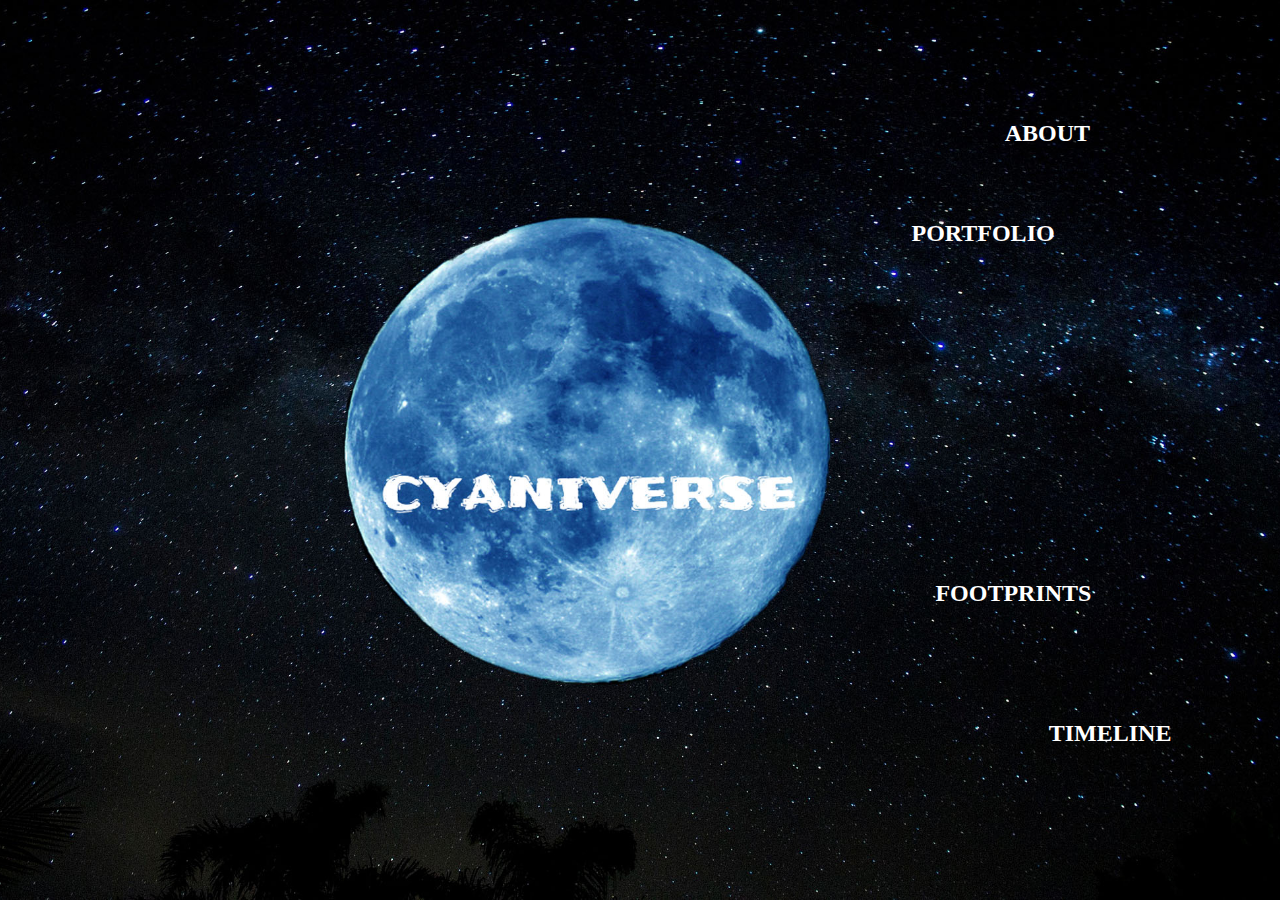
<file: index.html>
<!doctype html>
<html>
<head>
<meta charset="UTF-8">
<title>Untitled Document</title>
<style>
/*html { background:url(background.jpg) no-repeat center center fixed;
	-moz-background-size:cover;
	-webkit-background-size:cover;
	-o-background-size:cover;
	background-size:cover;
}*/
html { background:url(bg4.jpg) no-repeat center center fixed;
	-moz-background-size:cover;
	-webkit-background-size:cover;
	-o-background-size:cover;
	background-size:cover;
}	
	</style>
  
<link href="master.css" rel="stylesheet" type="text/css">
<link href='http://fonts.googleapis.com/css?family=Frijole' rel='stylesheet' type='text/css'>
<link href='http://fonts.googleapis.com/css?family=Freckle+Face' rel='stylesheet' type='text/css'>
</head>

<div id="container">
<body>

<h2>
<div id="cyone"><a href="about.html">ABOUT</a></div>
<div id="cytwo"><a href="portfolio.html">PORTFOLIO</a></div>
<div id="cythree"><a href="footprints.html">FOOTPRINTS</a></div>
<div id="cyfour"><a href="timeline.html">TIMELINE</a></div>
</h2>
</body></div>


</html>
</file>
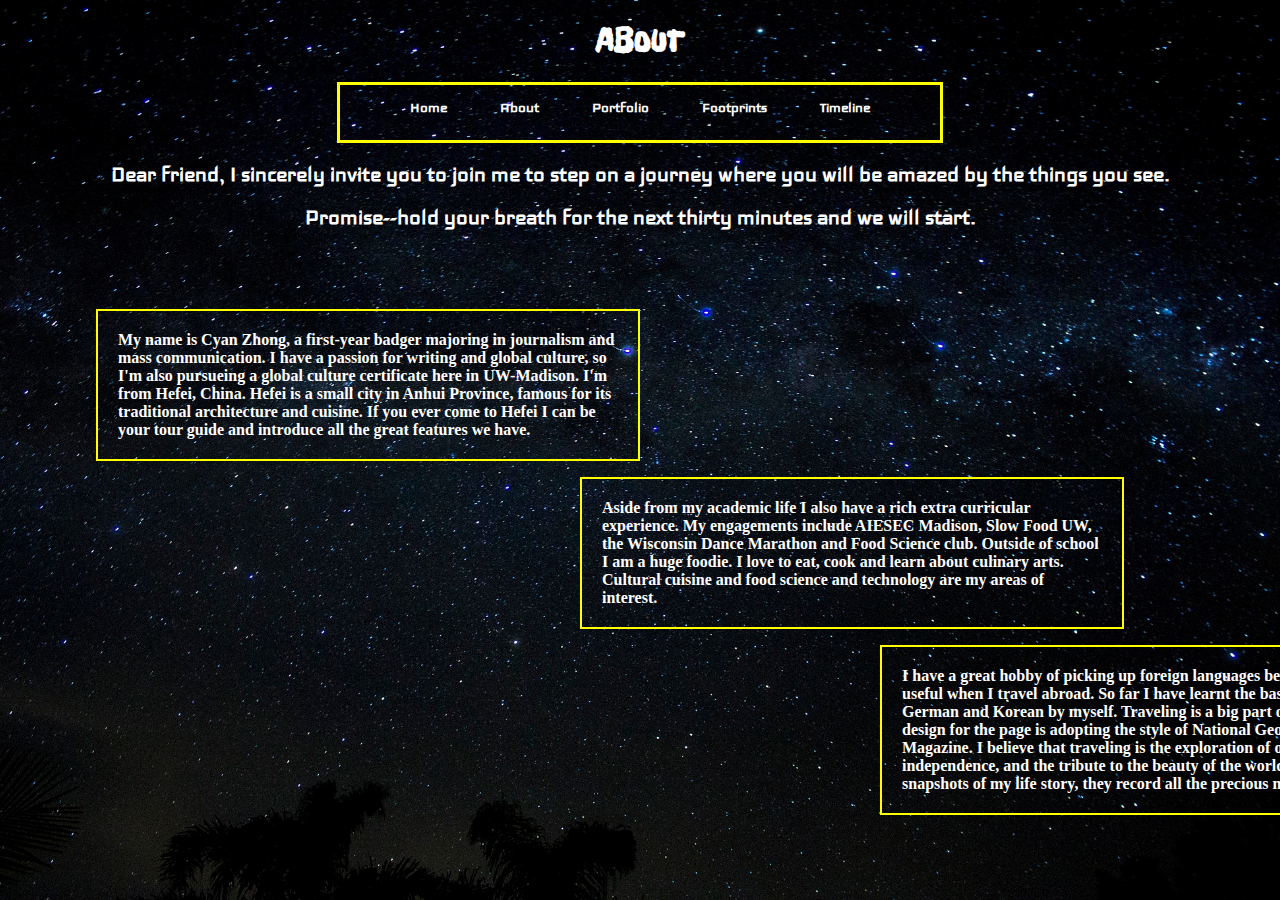
<file: about.html>
<!doctype html>
<html>
<head>
<meta charset="UTF-8">
<title>Untitled Document</title>
<style>
html { background:url(bg2.jpg) no-repeat center center fixed;
	-moz-background-size:cover;
	-webkit-background-size:cover;
	-o-background-size:cover;
	background-size:cover;
}
	
	</style>
<link href="master.css" rel="stylesheet" type="text/css">
<link href='http://fonts.googleapis.com/css?family=Freckle+Face' rel='stylesheet' type='text/css'>
<link href='http://fonts.googleapis.com/css?family=Iceland' rel='stylesheet' type='text/css'>
</head>

<div id="container">
<body>
<h1>ABOUT</h1>
<nav> 
  <ul>
    <li><a href="cyan.html"><b>Home</b></a></li>
    <li><b><a href="about.html"><b>About</a></b></li>
    <li><b><a href="portfolio.html"><b>Portfolio</b></a></li>
    <li><a href="footprints.html"><b>Footprints</b></a></li>
    <li><a href="timeline.html"><b>Timeline</b></a></li>
     
   </ul>
</nav>
 <!--This is my navigation bar.-->
 <h2>
 Dear friend, I sincerely invite you to join me to step on a journey where you will be amazed by the things you see.</h2>
 <h2>Promise--hold your breath for the next thirty minutes and we will start.</h2>
<div id="abone">
My name is Cyan Zhong, a first-year badger majoring in journalism and mass communication. 
I have a passion for writing and global culture, so I'm also pursueing a global culture certificate here in UW-Madison. I'm from Hefei, China. Hefei is a small city in Anhui Province, famous for its traditional architecture and cuisine. If you ever come to Hefei I can be your tour guide and introduce all the great features we have. 
</div><blockquote>

<div id="abtwo">
Aside from my academic life I also have a rich extra curricular experience. My engagements include AIESEC Madison, Slow Food UW, the Wisconsin Dance Marathon and Food Science club.
Outside of school I am a huge foodie. I love to eat, cook and learn about culinary arts. Cultural cuisine and food science and technology are my areas of interest.
</div></blockquote>

<blockquote>
<div id="abthree">
I have a great hobby of picking up foreign languages because they will be useful when I travel abroad. So far I have learnt the basics of Spanish, German and Korean by myself. Traveling is a big part of my life, and my design for the page is adopting the style of National Geographic Magazine. I believe that traveling is the exploration of one's spiritual independence, and the tribute to the beauty of the world.On the right are snapshots of my life story, they record all the precious memories.</div></blockquote>


</body></div>
</html>
</file>
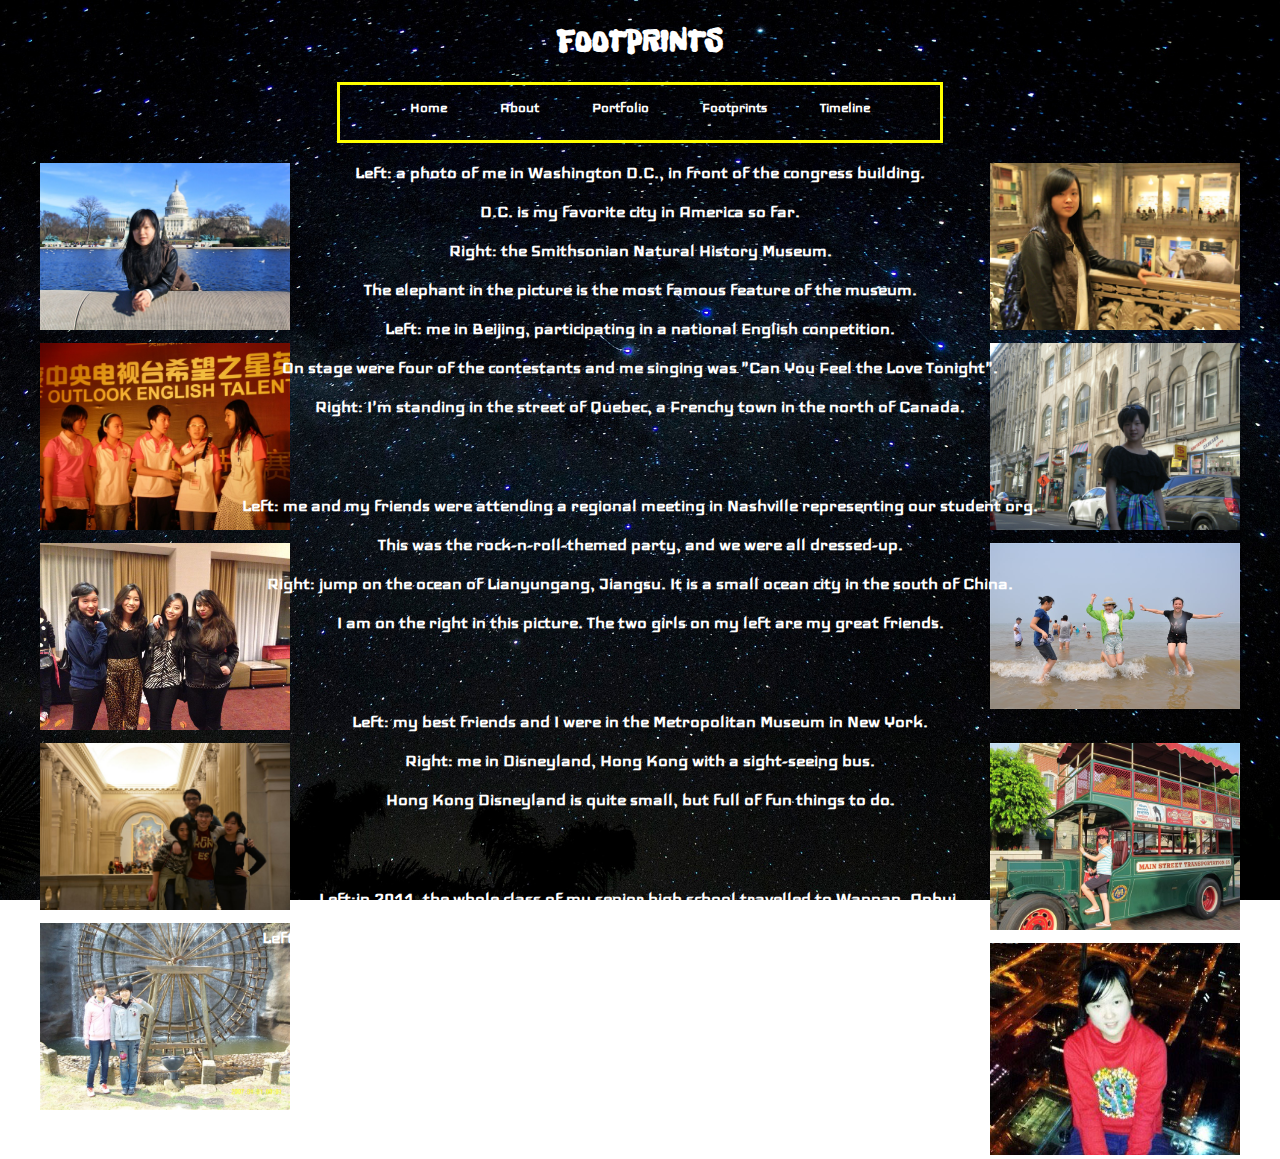
<file: footprints.html>
<!doctype html>
<html>
<head>
<meta charset="UTF-8">
<title>Untitled Document</title>
<style>
html { background:url(bg2.jpg) no-repeat center center fixed;
	-moz-background-size:cover;
	-webkit-background-size:cover;
	-o-background-size:cover;
	background-size:cover;
}
	
	</style>
<link href="master.css" rel="stylesheet" type="text/css">
<link href='http://fonts.googleapis.com/css?family=Freckle+Face' rel='stylesheet' type='text/css'>
<link href='http://fonts.googleapis.com/css?family=Iceland' rel='stylesheet' type='text/css'>
</head>
<div id="container">
<body>
<h1>FOOTPRINTS</h1>
<nav> 
  <ul>
    <li><a href="cyan.html"><b>Home</b></a></li>
    <li><b><a href="about.html"><b>About</a></b></li>
    <li><b><a href="portfolio.html"><b>Portfolio</b></a></li>
    <li><a href="footprints.html"><b>Footprints</b></a></li>
    <li><a href="timeline.html"><b>Timeline</b></a></li>
     
   </ul>
</nav>
 <!--This is my navigation bar.-->

 <div id="ftdc"><img src="dc2.jpg" width="250"></div>
 <div id="ftele"><img src="ele.jpg" width="250"></div>
 <div id="ftsing"><img src="sing.jpeg" width="250"></div>
 <div id="ftqbc"><img src="qbc.jpeg" width="250"></div>
 <div id="ftroks"><img src="roks.jpg" width="250"></div>
 <div id="ftsea"><img src="sea.jpg" width="250"></div>
 <div id="ftgang"><img src="gang.jpg" width="250"></div>
 <div id="fttrain"><img src="train.jpeg" width="250"></div>
 <div id="ftwn"><img src="wn.jpeg" width="250"></div>
 <div id="ftsky"><img src="sky.jpg" width="250"></div>
 
<p>Left: a photo of me in Washington D.C., in front of the congress building. 
<p>D.C. is my favorite city in America so far.</p>
<div id="ftsm"><p> Right: the Smithsonian Natural History Museum.</p>
<p>The elephant in the picture is the most famous feature of the museum.</div>
<blockquote>
<p>Left: me in Beijing, participating in a national English conpetition.</p>
<p>On stage were four of the contestants and me singing was "Can You Feel the Love Tonight".</p>
<div id="ftjp"><p>Right: I'm standing in the street of Quebec, a Frenchy town in the north of Canada.</p>

<div id="ftnas"><p>Left: me and my friends were attending a regional meeting in Nashville representing our student org.</p>
<p>This was the rock-n-roll-themed party, and we were all dressed-up.</p></div>
<div id="ftwater"><p>Right: jump on the ocean of Lianyungang, Jiangsu. It is a small ocean city in the south of China.</p>
<p>I am on the right in this picture. The two girls on my left are my great friends.</p></div>

<div id="ftgang4"><p>Left: my best friends and I were in the Metropolitan Museum in New York.</p></div>
<div id="ftbus"><p>Right: me in Disneyland, Hong Kong with a sight-seeing bus.</p>
<p>Hong Kong Disneyland is quite small, but full of fun things to do.</p></div>
<div id="ftwnn"><p>Left:in 2011, the whole class of my senior high school travelled to Wannan, Anhui.</p>
<p>Left: my friend and I got lost from the big team, but accidentally discovered this beautiful world.</p></div>
<div id="ftchi"><p>Right: this was me sitting on the skydeck in Chicago, last Thanksgiving.</p></div>
</body></div>
</html>
</file>
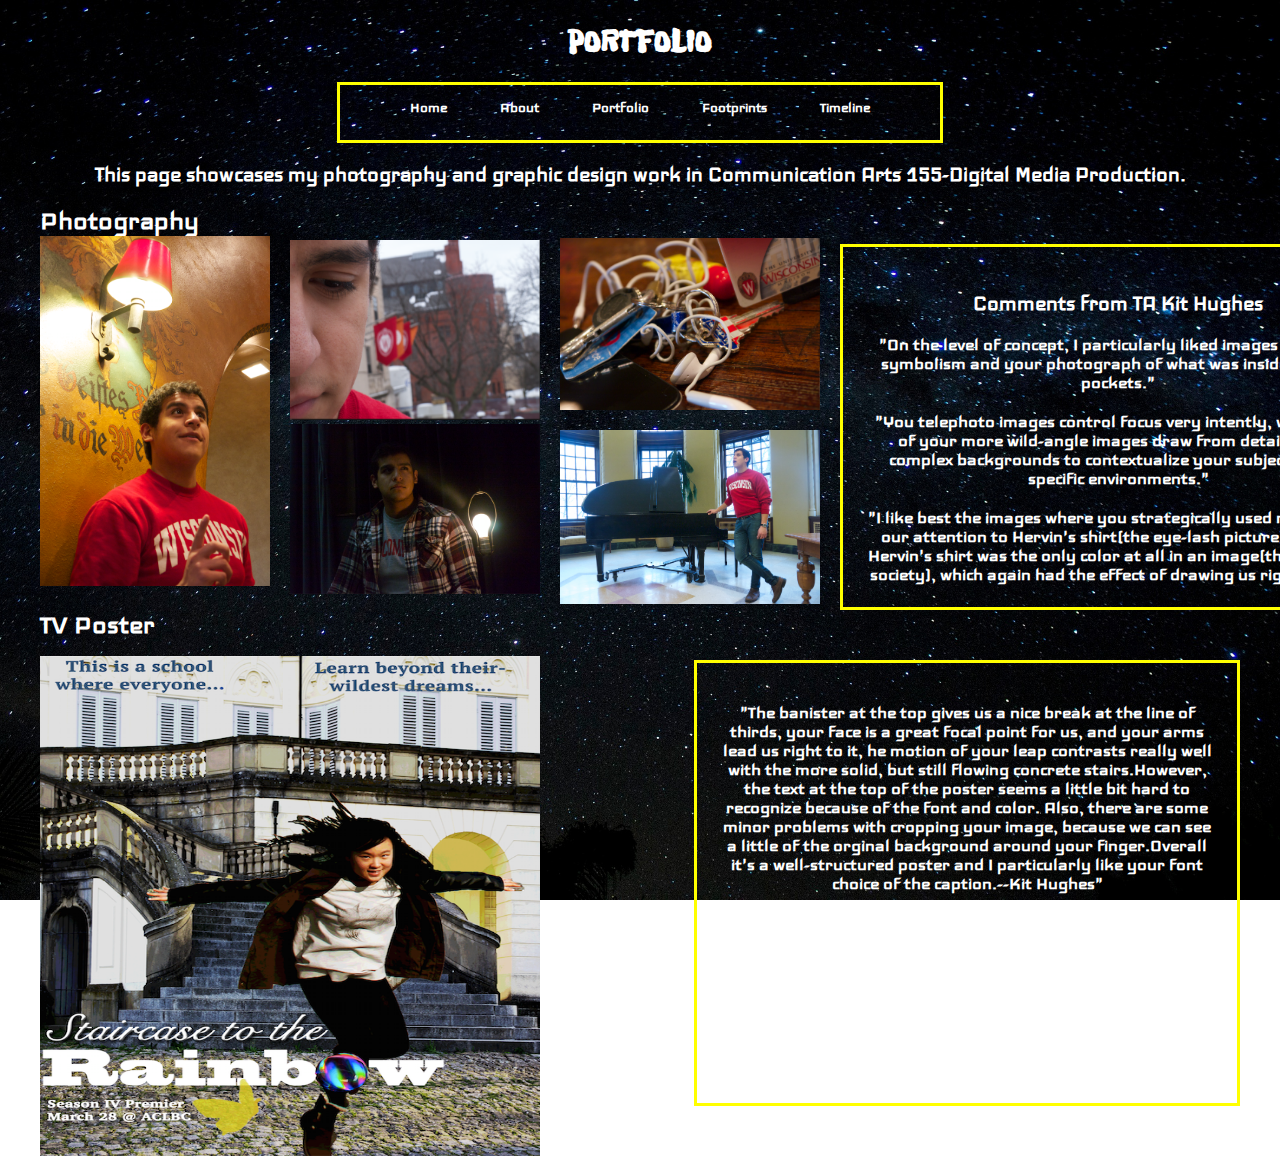
<file: portfolio.html>
<!doctype html>
<html>
<head>
<meta charset="UTF-8">
<title>Untitled Document</title>
<style>
html { background:url(bg2.jpg) no-repeat center center fixed;
	-moz-background-size:cover;
	-webkit-background-size:cover;
	-o-background-size:cover;
	background-size:cover;
}
	
	</style>
<link href="master.css" rel="stylesheet" type="text/css">
<link href='http://fonts.googleapis.com/css?family=Freckle+Face' rel='stylesheet' type='text/css'>
<link href='http://fonts.googleapis.com/css?family=Iceland' rel='stylesheet' type='text/css'>
<link href='http://fonts.googleapis.com/css?family=Lobster' rel='stylesheet' type='text/css'>
</head>
<div id="container">
<body>
<h1>PORTFOLIO</h1>
<nav> 
  <ul>
    <li><a href="cyan.html"><b>Home</b></a></li>
    <li><b><a href="about.html"><b>About</a></b></li>
    <li><b><a href="portfolio.html"><b>Portfolio</b></a></li>
    <li><a href="footprints.html"><b>Footprints</b></a></li>
    <li><a href="timeline.html"><b>Timeline</b></a></li>
     
   </ul>
</nav>
<!--This is my navigation bar.-->

<h2>
 This page showcases my photography and graphic design work in Communication Arts 155-Digital Media Production.</h2>

 <div id="posix"><strong>Photography</strong></div>


<div id="polight"><img src="light.png" height="350"></div>
<div id="poeyelash"><img src="eyelash.png" width="250" height="180"></div>
<div id="poconfuse"><img src="confuse.png" width="250"height="170"></div>
<div id="popocket"><img src="pocket.png" width="260"></div>

<div id="cmt">
<h2>Comments from TA Kit Hughes</h2>
 <p>"On the level of concept, I particularly liked images that used symbolism and your photograph of what was inside Hervin's pockets."</p>
 
 <p>"You telephoto images control focus very intently, while some of your more wild-angle images draw from detailed and complex backgrounds to contextualize your subject in very specific environments."</p>
 <p>"I like best the images where you strategically used red to draw our attention to Hervin's shirt(the eye-lash picture)or where Hervin's shirt was the only color at all in an image(the historical society), which again had the effect of drawing us right to him."</p></div>
 
<div id="popiano1"><img src="piano1.png" width="260"></div>

<div id="poseven"><strong>TV Poster</strong></div>



<div id="cmt2">
<p>"The banister at the top gives us a nice break at the line of thirds, your face is a great focal point for us, and your arms lead us right to it, he motion of your leap contrasts really well with the more solid, but still flowing concrete stairs.However, the text at the top of the poster seems a little bit hard to recognize because of the font and color. Also, there are some minor problems with cropping your image, because we can see a little of the orginal background around your finger.Overall it's a well-structured poster and I particularly like your font choice of the caption.--Kit Hughes"</p>
<p>
My idea of this poster is to combine a moving figure in a still background, which conveys a balance of motion and stillness. The concept of my show is a series about teenage life in a high school, but this school has some magic power to turn students to the opposite direction that they wanted to go. I know that the concept of the show is not very well expressed, and I will try to improve my concept in future poster-making.--Cyan Zhong</div>

<div id="poposter"><img src="QQ20140324-1.png" width="500" height="500"></div>


 
</html>
</file>
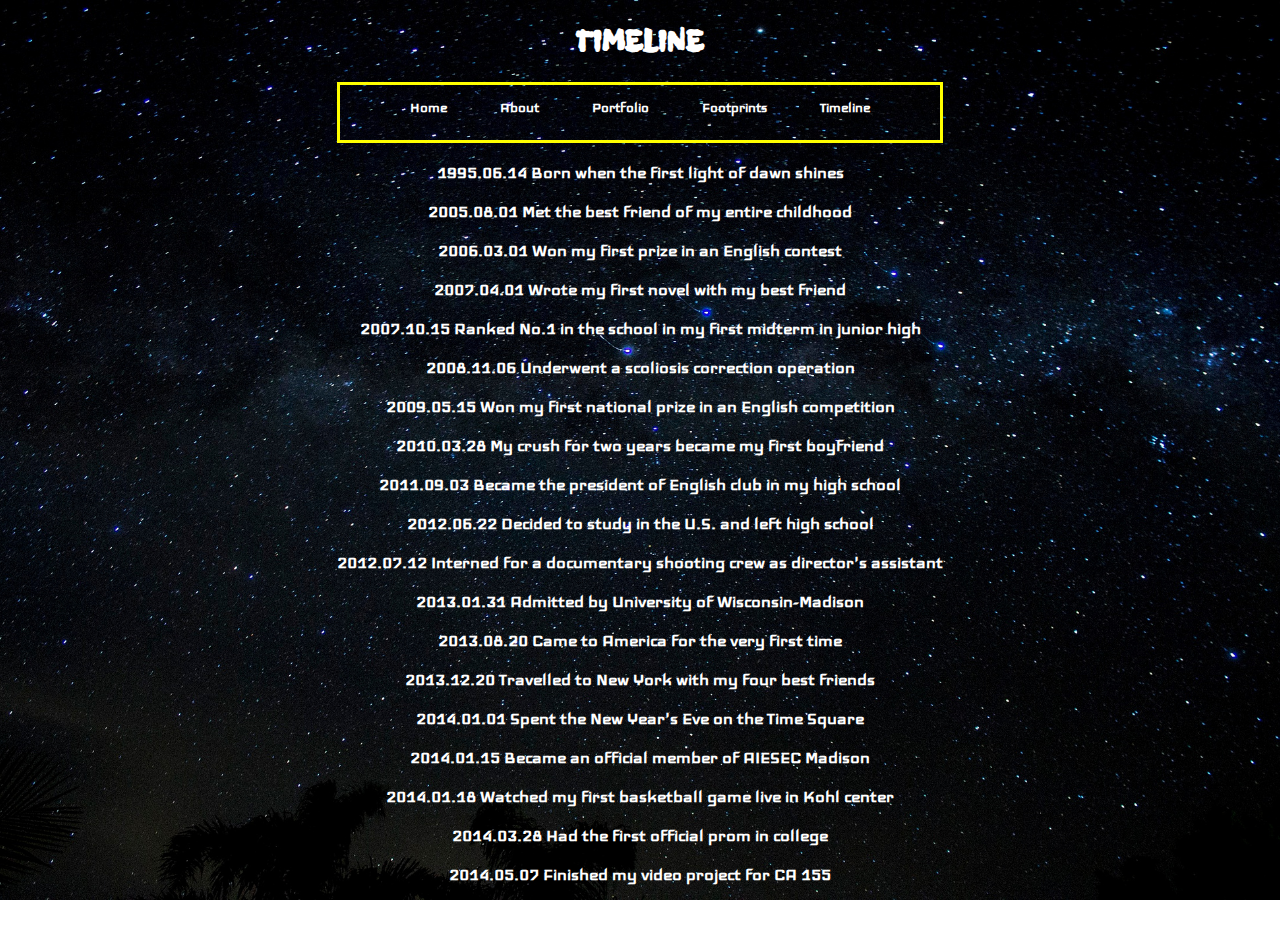
<file: timeline.html>
<!doctype html>
<html>
<head>
<meta charset="UTF-8">
<title>Untitled Document</title>
<link href='http://fonts.googleapis.com/css?family=Prosto+One' rel='stylesheet' type='text/css'>
<style>
html { background:url(bg2.jpg) no-repeat center center fixed;
	-moz-background-size:cover;
	-webkit-background-size:cover;
	-o-background-size:cover;
	background-size:cover;
}
	
	</style>
<link href="master.css" rel="stylesheet" type="text/css">
<link href='http://fonts.googleapis.com/css?family=Freckle+Face' rel='stylesheet' type='text/css'>
<link href='http://fonts.googleapis.com/css?family=Iceland' rel='stylesheet' type='text/css'>
<link href='http://fonts.googleapis.com/css?family=Lobster' rel='stylesheet' type='text/css'>
</head>

<div id="container">
<body>
<h1>TIMELINE</h1>
<nav> 
  <ul>
    <li><a href="cyan.html"><b>Home</b></a></li>
    <li><b><a href="about.html"><b>About</a></b></li>
    <li><b><a href="portfolio.html"><b>Portfolio</b></a></li>
    <li><a href="footprints.html"><b>Footprints</b></a></li>
    <li><a href="timeline.html"><b>Timeline</b></a></li>
     
   </ul>
</nav>
 <!--This is my navigation bar.-->

<p>1995.06.14 Born when the first light of dawn shines</p>
<p>2005.08.01 Met the best friend of my entire childhood</p>
<p>2006.03.01 Won my first prize in an English contest</p>
<p>2007.04.01 Wrote my first novel with my best friend</p>
<p>2007.10.15 Ranked No.1 in the school in my first midterm in junior high</p>
<p>2008.11.06 Underwent a scoliosis correction operation</p>
<p>2009.05.15 Won my first national prize in an English competition</p>
<p>2010.03.28 My crush for two years became my first boyfriend</p>
<p>2011.09.03 Became the president of English club in my high school</p>
<p>2012.06.22 Decided to study in the U.S. and left high school</p>
<p>2012.07.12 Interned for a documentary shooting crew as director's assistant</p>
<p>2013.01.31 Admitted by University of Wisconsin-Madison</p>
<p>2013.08.20 Came to America for the very first time</p>
<p>2013.12.20 Travelled to New York with my four best friends </p>
<p>2014.01.01 Spent the New Year's Eve on the Time Square</p>
<p>2014.01.15 Became an official member of AIESEC Madison</p>
<p>2014.01.18 Watched my first basketball game live in Kohl center</p>
<p>2014.03.28 Had the first official prom in college</p>
<p>2014.05.07 Finished my video project for CA 155</p>
<p>2014.05.16 Will take the flight home which marks the end of freshman year</p>



</body></div>
</html>
</file>
<file: master.css>
@charset "UTF-8";
/* CSS Document */
#container{
	width:1200px;
	margin:0px auto 0px auto;
}
h1{
	font-family: 'Lobster', cursive;
	text-align:center;
	color:white;
}
h2{
	font-family: 'Freckle Face', cursive;
	color:white;
}
	
h2 a:link{
	color:white;
	text-decoration:none;
}
h2 a:visited{
	color:white;
}
h2 a:hover{
	color:gold;
}
#cyone{
	
	float:right;
	margin:100px 150px auto auto;
}
#cytwo{
	float:right;
	margin:200px -50px auto auto;
}
#cythree{
	float:right;
	margin:560px -180px auto auto;
}
#cyfour{
	float:right;
	margin:700px -260px auto auto;
}
/*this is about page*/
h1{
	font-family: 'Freckle Face', cursive;
	text-align:center;
	color:white;
}
nav ul{
	width:570px;
	height:25px;
	text-align:center;
	padding:15px;
	margin:0px auto 0px auto;
	border:3px solid yellow;
	font-family: 'Iceland', cursive;
}
nav li{
	display:inline;
	margin:0px 25px;
}
nav a:link{
	color:white;
	text-decoration:none;
}
nav a:visited {
	color:white;
}
nav a:hover{
	colors:gold;
}

h2{
	color:white;
	text-align:center;
	font-family: 'Iceland', cursive;
}
#abone{
	color:white;
	border:2px solid yellow;
	padding:20px;
	width:500px;
	margin:80px 600px auto auto;
}
#abtwo{
	color:white;
	border:2px solid yellow;
	padding:20px;
	width:500px;
	margin:auto 500px auto 500px;
}
#abthree{
	color:white;
	border:2px solid yellow;
	padding: 20px;
	width:500px;
	left:500px;
	margin:15px auto auto 800px;
}
#abhand{
	float:right;
}
#abpsu{
	float:right;
}
#abbig{
	float:right;
}
#aball{
	float:right;
}
#absing{
	float:right;
}
#abxmas{
	float:right;
}
#abfish{
	float:right;
}
#abbj{
	float:right;
}
#abcage{
	float:right;
}
#abpretty{
	float:right;
}
#abroks{
	float:right;
}
#abroks2{
	float:right;
}
#abbirth{
	float:right;
}
#absis{
	float:right;
}
#abfl{
	float:right;
}
#abhair{
	float:right;
}
#abmun{
	float:right;
}
#abfood{
	float:right;
}
#abhycs{
	float:right;
}

/*this is the portfolio page*/


#poone{
	margin:60px auto auto -20px;
	font-family: 'Iceland', cursive;
}
#potwo{
	margin:100px auto auto -20px;
	font-family: 'Iceland', cursive;
}
#pothree{
	margin:100px auto auto -20px;
	font-family: 'Iceland', cursive;
}
#pofour{
	margin:100px auto auto -20px;
	font-family: 'Iceland', cursive;
}
#pofive{
	margin:100px auto auto -20px;
	font-family: 'Iceland', cursive;
}
	
h2{
	color:white;
	font-family: 'Iceland', cursive;
}
#posix{
	color:white;
	font-size:30px;
	font-family: 'Iceland', cursive;
	width:-50px;
	float:left;
}

p{
	color:white;
	font-size:20px;
}
#polight{
	
	margin:50px 1000px auto auto;
}
#poeyelash{
	
	margin:-350px auto auto 250px;
}
#poconfuse{
	float:left;
	margin:0px auto auto 250px;
}
#popocket{
	float:left;
	margin:-360px auto auto 520px;
}
#popiano1{
	float:left;
	margin:-180px auto auto 520px;
}
#cmt{
	border:3px solid yellow;
	margin:-180px auto auto 800px;
	width:500px;
	height:310px;
	padding:25px;
}

#poleft{
	text-align:left;
	width:1480px;
	margin:50px auto auto 0px;
}
 #poseven{
	 color:white;
	font-size:30px;
	font-family: 'Iceland', cursive;
	width:-50px;
	float:left;
 }
#poposter{
	float:right;
	margin:-450px 700px auto auto;
}
#cmt2{
	float:right;
	border:3px solid yellow;
	margin:50px 0px auto auto;
	width:500px;
	height:400px;
	padding:20px;
}
	
/*this is the ftprints page*/


#ftdc{
	float:left;
}
#ftele{
	float:right;
}
p{
	color:white;
	font-family: 'Iceland', cursive;
}
#ftsm{
	text-align:right;
}
#ftsing{
	float:left;
	margin: 180px auto auto -250px;
	
	
}
#ftqbc{
	float:right;
	margin:180px -250px auto auto;
}
#ftroks{
	float:left;
	margin:380px auto auto -250px;
}
#ftjp{
	text-align:right;
}
#ftnas{
	margin:80px auto auto auto;
}
#ftsea{
	float:right;
	margin:380px -250px auto auto;
}
#ftwater{
	text-align:right;
}
#ftgang{
	float:left;
	margin:580px auto auto -250px;
}
#ftgang4{
	margin:80px auto auto auto;
}
#fttrain{
	float:right;
	margin:580px -250px auto auto;
}
#ftbus{
	text-align:right;
}
#ftwn{
	float:left;
	margin:760px auto auto -250px;
}
#ftwnn{
	margin:80px auto auto auto;
}
#ftsky{
	float:right;
	margin:780px -250px auto auto;
}
#ftchi{
	text-align:right;
}
	
/*this is the timeline*/
/*h1{
   font-family: 'Freckle Face', cursive;
   text-align:center;
   color:white;
}*/

p{
	text-align:center;
	color:white;
	font-family: 'Iceland', cursive;
	
}
#titime{
	float:right;
	width:200px;
	height:100px;
	margin: 0px 50px auto auto;
}
#titurner{
	float:left;
}
</file>
